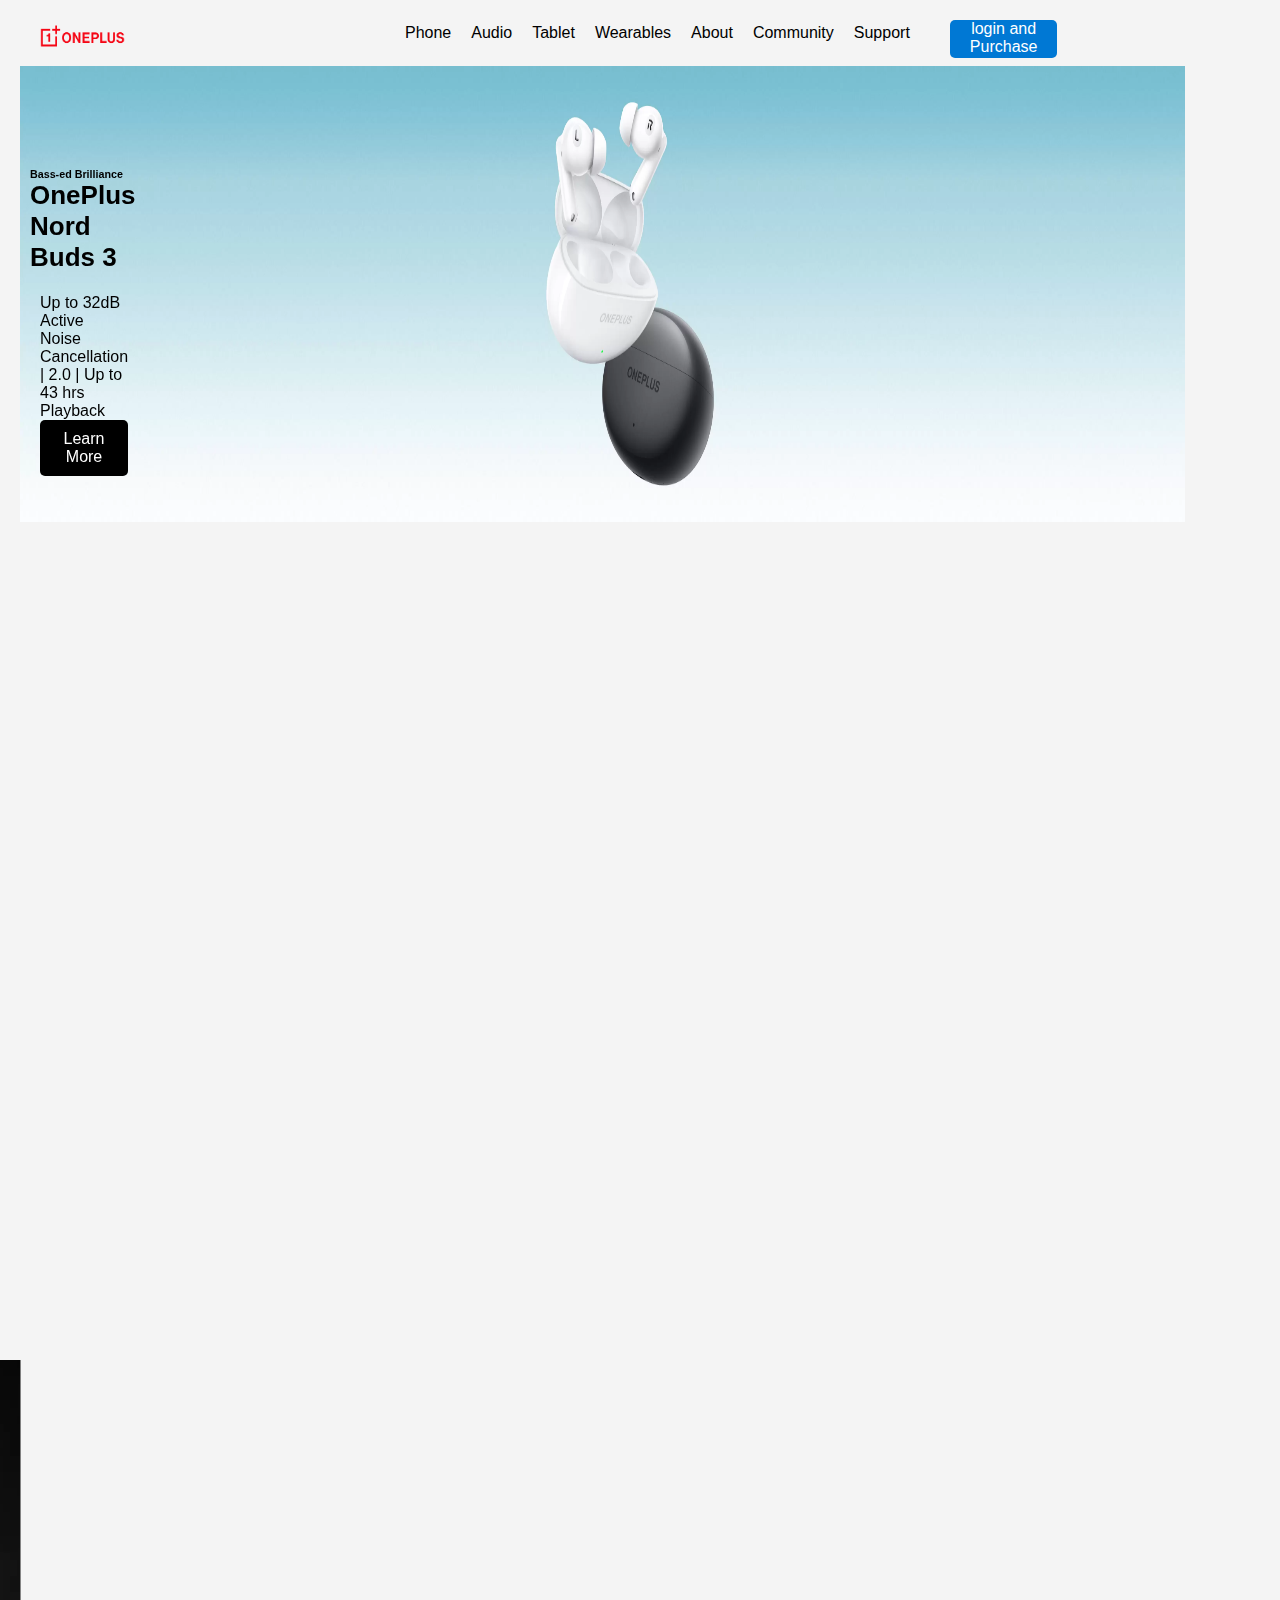
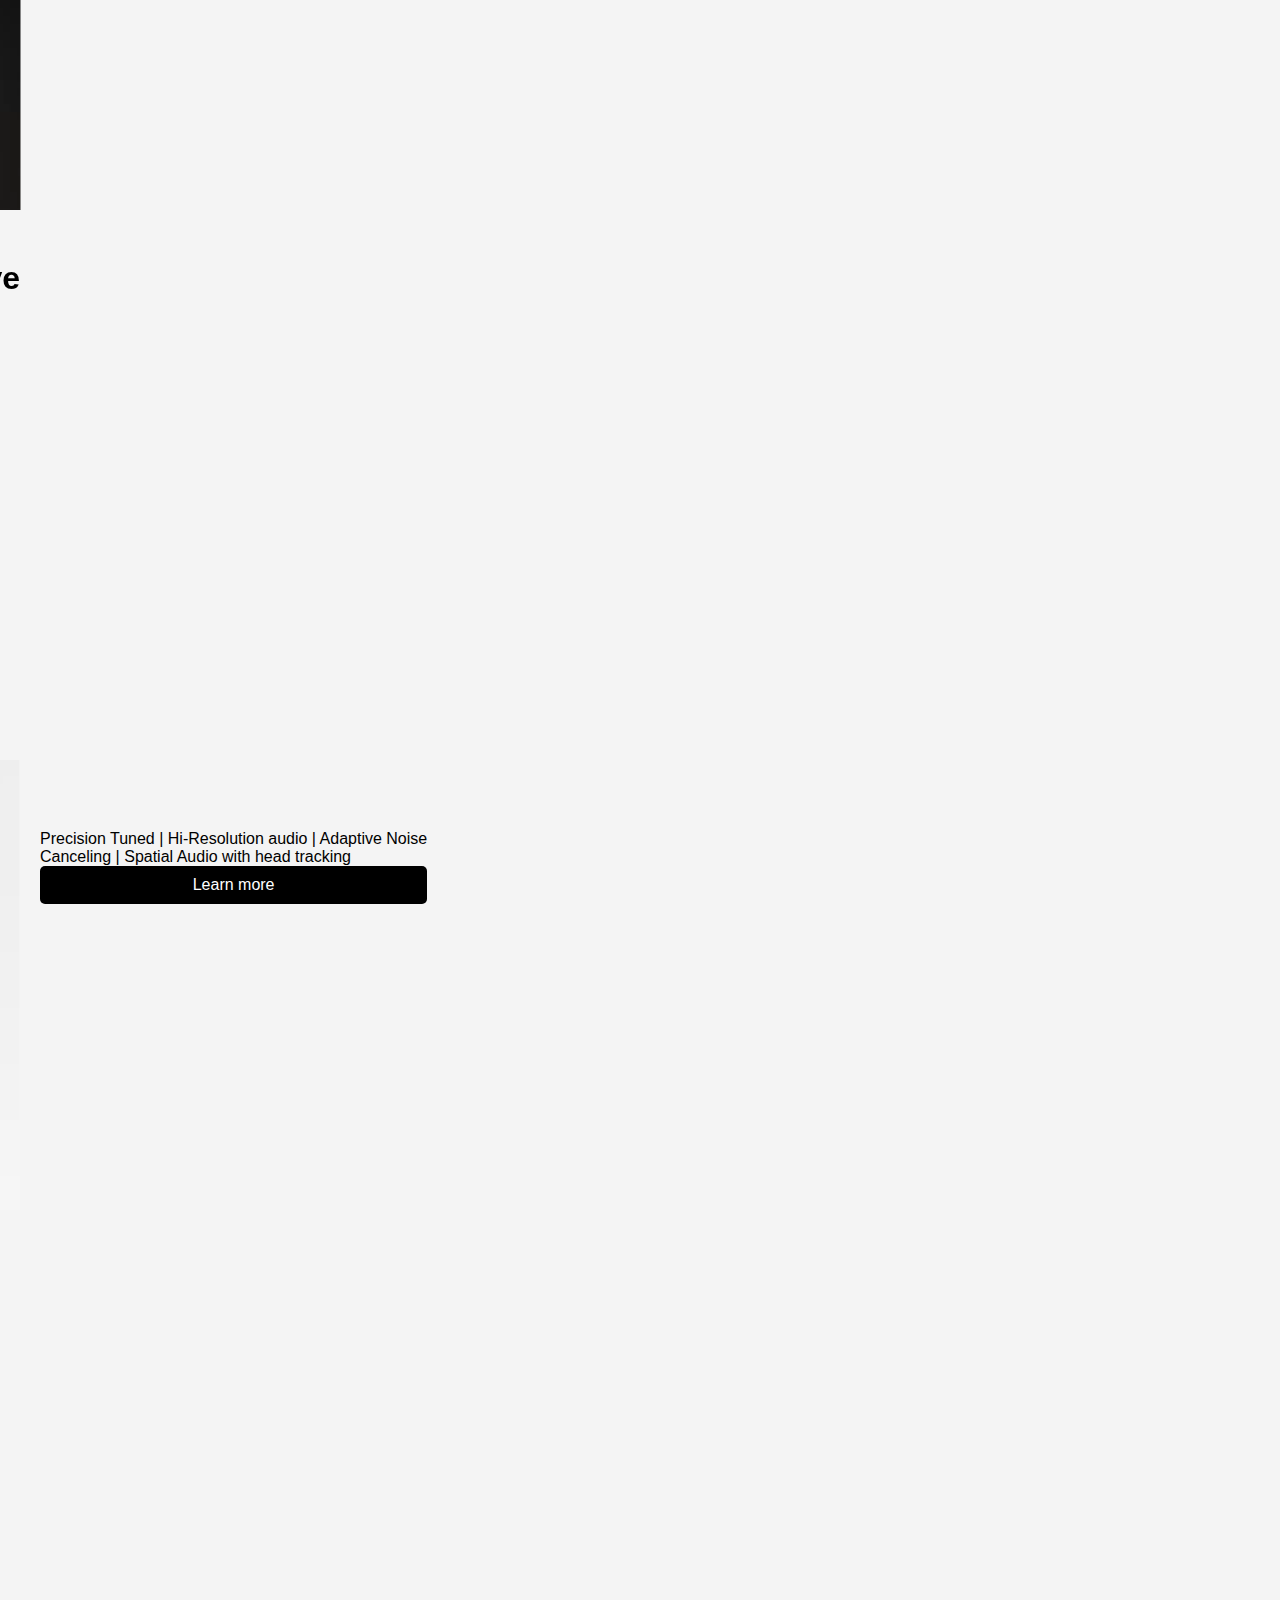
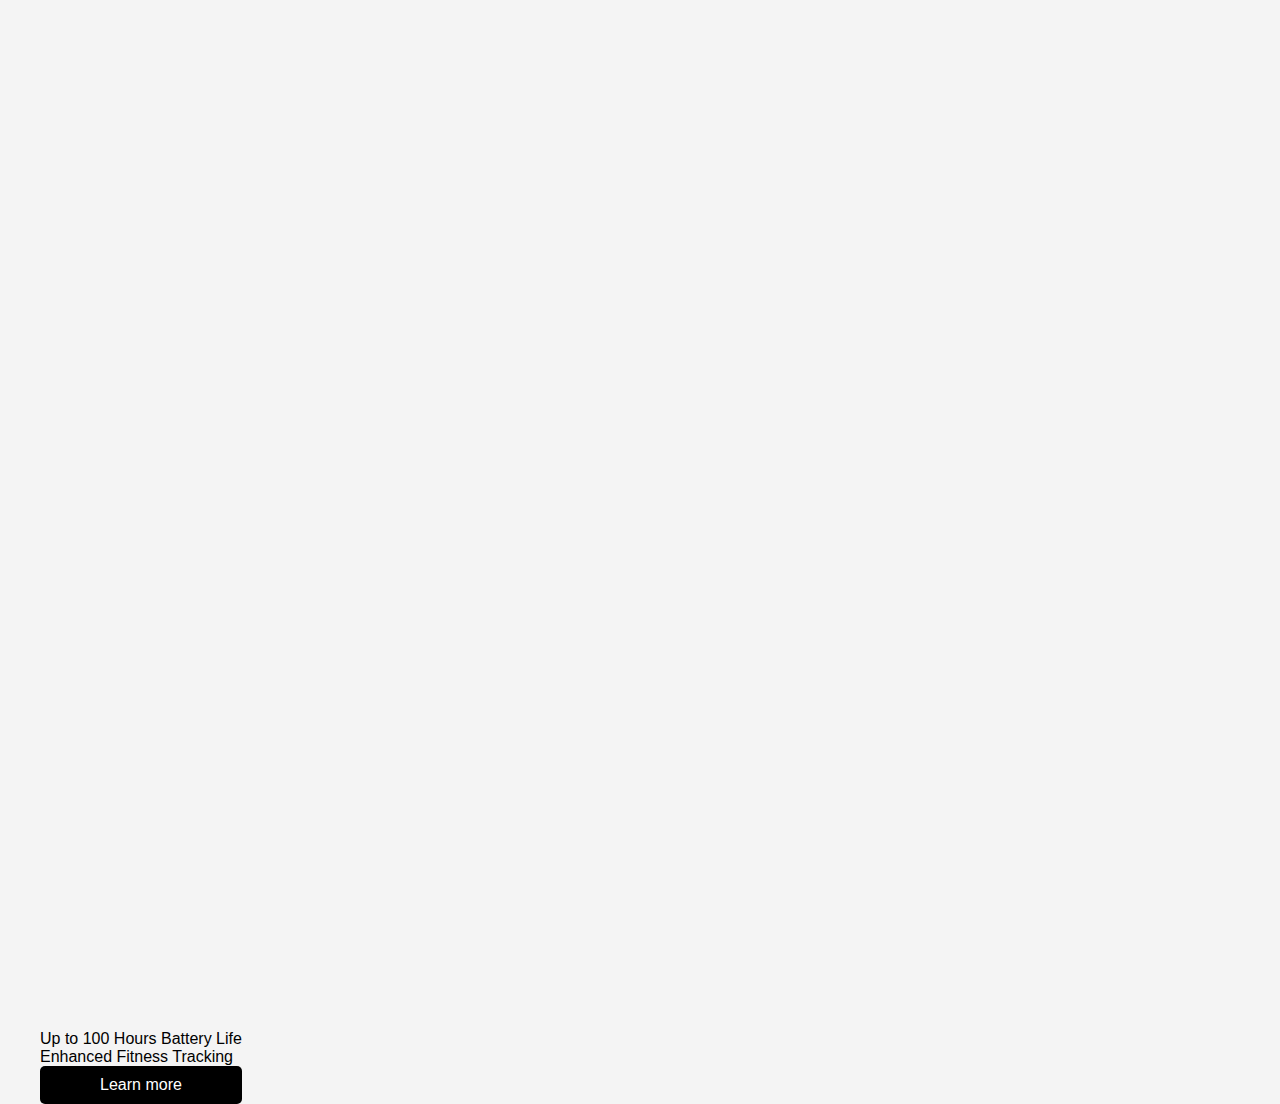
<file: onePlus/index.html>
<!DOCTYPE html>
<html lang="en">
<head>
    <meta charset="UTF-8">
    <meta name="viewport" content="width=device-width, initial-scale=1.0">
    <title>Document</title>
    <link rel="stylesheet" href="index.css">
    <link rel="stylesheet" href="https://unpkg.com/aos@next/dist/aos.css" />
</head>
<body>
    <div class="navbar">
        <div class="logo"><img src="OnePlus-Logo.png" alt=""></div>
        <div class="nav-text1">Phone</div>
        <div class="nav-text2">Audio</div>
        <div class="nav-text3">Tablet</div>
        <div class="nav-text4">Wearables</div>
        <div class="nav-text5">About</div>
        <div class="nav-text6">Community</div>
        <div class="nav-text7">Support</div>
        <div class="login">
            <button class="login" onclick="dataform()">login and Purchase</button>
        </div>
    </div>
    <div class="hero-sec1" data-aos="fade-right">
        <div class="hero-img1">
            <img src="KV_pc2.png" alt="">
        </div>
        <div class="hero-img1-text">
            <h6>Bass-ed Brilliance</h6>
            <p>OnePlus Nord Buds 3</p>
        </div>
        <div class="hero-bottom">
            <div class="learnmore">
                <p>Up to 32dB Active Noise Cancellation | 2.0 | Up to 43 hrs Playback</p>
                <button class="button">Learn More</button>
            </div>
        </div>
    </div>
<div class="hero-sec2" data-aos="fade-left">
    <div class="hero-img2"><img src="KV_pc_6000x1280.png" alt=""></div>
    <div class="hero-img2-text">
        <h6>Absurdly Good</h6>
        <h6>Powered by OnePlus Intelligence and AI</h6>
        <p>OnePlus Nord 4</p>
    </div>
    <div class="hero-button1">
        <div class="learnmore1"><p>Metal Unibody Design | Latest 2024 </p>
        <p>Snapdragon | 6-Year Fluency</p>
        <button class="button1"> Learn more </button></div>
</div>
</div>

<div class="hero-img3-text" data-aos="slide-right">
    <div>
    <h6>Perfection at Play</h6>
    <p>Oneplus<p>
    <p>Buds Pro 3</p></div>
    <div class="right-img"><img src="big-card-pc.png" alt=""></div>
</div>
<div class="hero-button2">
    <div class="learnmore2"><p>Precision Tuned | Hi-Resolution audio | Adaptive Noise</p>
    <p>Canceling | Spatial Audio with head tracking</p>
    <button class="button2"> Learn more </button>
</div>


<div class="hero-img4-text" data-aos="slide-right">
    <div>
        <h1>it's time to move</h1>
        <p>OnePlus Watch</p>
        <p>2R</p></div>
        <div class="right-img"><img src="bigcard-pc2.png" alt=""></div>
</div>
<div class="hero-button3">
    <div class="learnmore3"><p>Up to 100 Hours Battery Life</p>
    <p>Enhanced Fitness Tracking</p>
    <button class="button3"> Learn more </button>
</div>
</div>

<div class="hero-img5-text" data-aos="slide-right">
        <div class="right-img"><img src="bigcard-pc (1).png" alt=""></div>
        <div class>
            <h1>it's time to move</h1>
            <p>OnePlus Watch</p>
            <p>2R</p></div>
</div>
<div class="hero-button4">
    <div class="learnmore4"><p>Up to 100 Hours Battery Life</p>
    <p>Enhanced Fitness Tracking</p>
    <button class="button4"> Learn more </button>
</div>
</div>
<div class="matrix">
    <div class="row1">
    <div class="box1" data-aos="fade-left">
        <img src="SecondaryBanner_OnePlusNord4Lite5G_Desktop.png" alt="" >
        <div class="uppertext"> 
            <p class="txt">Absurdly Entertaining</p>
            <h1 class="txt">OnePlus Nord CE4 Lite 5G</h1>
            <p class="txt">5,500 mAh Battery | 80W SUPERVOOC</p>
            <p class="txt">120 Hz AMOLED Display | Aqua Touch</p>
        </div>
    </div>
    <div class="box2" data-aos="fade-right">
        <img src="SecondaryBanner_OnePlusNordBuds3_Desktop.png" alt="">
        <p class="txt">Absurdly Entertaining</p>
            <h1 class="txt">OnePlus Nord CE4 Lite 5G</h1>
            <p class="txt">5,500 mAh Battery | 80W SUPERVOOC</p>
            <p class="txt">120 Hz AMOLED Display | Aqua Touch</p></div>
    </div>
    <div class="row2">
    <div class="box3" data-aos="fade-left">
        <img src="SecondaryBanner_OnePlusPad2_Desktop.png" alt="">
        <p class="txt">Absurdly Entertaining</p>
            <h1 class="txt">OnePlus Nord CE4 Lite 5G</h1>
            <p class="txt">5,500 mAh Battery | 80W SUPERVOOC</p>
            <p class="txt">120 Hz AMOLED Display | Aqua Touch</p></div>
    <div class="box4" data-aos="fade-right">
        <img src="SecondaryBanner_OnePlusWatch2R_Desktop.png" alt="">
        <p class="txt">Absurdly Entertaining</p>
        <h1 class="txt">OnePlus Nord CE4 Lite 5G</h1>
        <p class="txt">5,500 mAh Battery | 80W SUPERVOOC</p>
        <p class="txt">120 Hz AMOLED Display | Aqua Touch</p></div>
    </div>
</div>
<script src="index.js"></script>
<script src="https://unpkg.com/aos@next/dist/aos.js"></script>
<script>
  AOS.init({
    offset: 600
  });
</script>

</body>
</html>
</file>
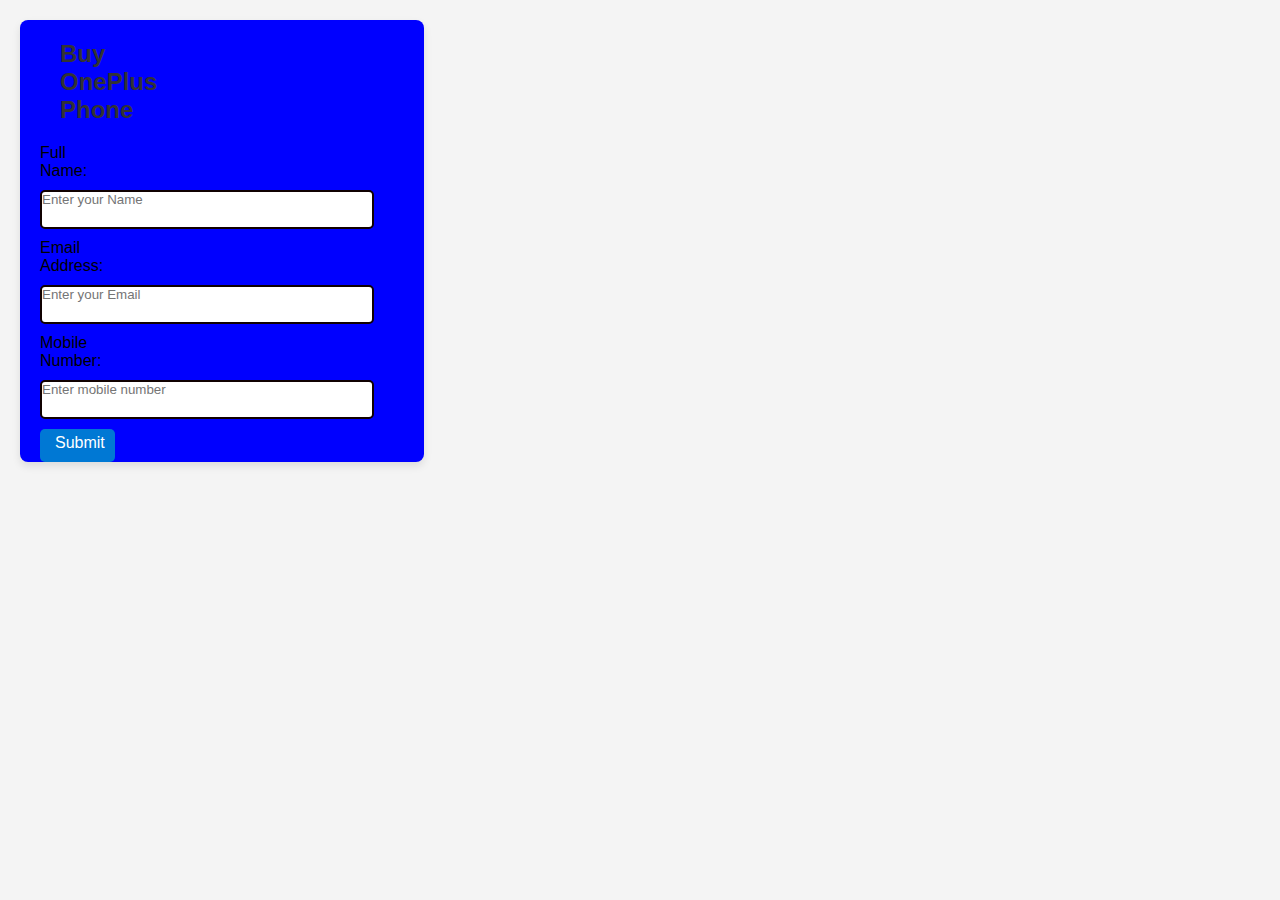
<file: onePlus/form html.html>
<!DOCTYPE html>
<html lang="en">

<head>
    <meta charset="UTF-8">
    <meta name="viewport" content="width=device-width, initial-scale=1.0">
    <title>OnePlus Phone Purchase</title>
    <link rel="stylesheet" href="index.css">
</head>

<body>
    <div class="form-container">
        <h2>Buy OnePlus Phone</h2>
        <form id="purchase-form" action="index.html">
            <label for="name">Full Name:</label>
            <input type="text" id="name" name="name" placeholder="Enter your Name" required>

            <label for="email">Email Address:</label>
            <input type="email" id="email" name="email" placeholder="Enter your Email" required>

            <label for="mobile">Mobile Number:</label>
            <input type="tel" id="mobile" name="mobile" placeholder="Enter mobile number" required>
            <button type="submit">Submit</button>
        </form>
        <div id="message" class="message"></div>
        <p id="shivam"></p>
    </div>
    <script>
        document.getElementById('purchase-form').addEventListener('submit', function (event) {
            event.preventDefault();
            const name = document.getElementById('name').value;
            const email = document.getElementById('email').value;
            const mobile = document.getElementById('mobile').value;
            const userData = { name, email, mobile };
            localStorage.setItem('user', JSON.stringify(userData));
            if (!name || !email || !mobile) {
                alert('Please fill out all fields!');
            }
            setTimeout(() => {
                // console.log(444);
                window.location.href = "index.html"
            }, 4000)

            var cnt = 3;
            var hello = document.getElementById('shivam');
            var hlo = setTimeout(() => {
                cnt--
                if (cnt > 0) {
                    hello.textContent = `redirecting in ${cnt}`;
                    console.log(cnt);
                }
                else{
                    clearInterval(hlo);
                }
            }, 1000);


            // alert('Form data saved successfully!');
            this.reset();
        });

    </script>
</body>

</html>
</file>
<file: onePlus/index.css>
*{
    margin: 0px;
    padding: 0px;
}
body{
    width: 0;
}
.logo{
    img{
        height: 52px;
        width: 85px;
    }
    margin-left: 20px;
    margin-top: -10px;   
}
.navbar{
    display: flex;
    font-family: 'Segoe UI', Tahoma, Geneva, Verdana, sans-serif;
    gap: 20px;
}
.nav-text1{
    margin-left: 260px;
    margin-top: 4px;
}
.nav-text2{
    margin-top: 4px;
}
.nav-text3{
    margin-top: 4px;
}
.nav-text4{
    margin-top: 4px;
}
.nav-text5{
    margin-top: 4px;
}
.nav-text6{
    margin-top: 4px;
}
.nav-text7{
    margin-top: 4px;
}
.hero-img1{
    img{
        height: 456px;
        width: 1165px;
    }
}
.hero-img1-text{
    position: absolute;
    top: 20%;
    padding: 10px;
}
.hero-img1-text p{
    font-size: 26px;
    font-weight: 600;
    font-family: 'Segoe UI', Tahoma, Geneva, Verdana, sans-serif;
}
.hero-img2{
    img{
        height: 450px; ;
        width: 1165px; ;
    }
}
.profile{
    img{
        height:46.77px ;
        width: 46.77px;
    }
}
.button{
    background-color: black;
    color: white;
    padding-left: 20px;
    padding-right: 20px;
    padding-top: 10px;
    padding-bottom: 10px;
}
.hero-bottom{
    display: flex;
    justify-content: space-between;
}
.learnmore{
    margin-left: 20px;
    position: absolute;
    bottom: 50px;
}
.hero-img2-text{
    position: absolute;
    top: 90%;
    padding-left: 10px;
    padding-top: 90px;
}
.hero-img2-text p{
    font-size: 26px;
    font-weight: 600;
    font-family: 'Segoe UI', Tahoma, Geneva, Verdana, sans-serif;
}
.button1{
    background-color: black;
    color: white;
    padding-left: 20px;
    padding-right: 20px;
    padding-top: 10px;
    padding-bottom: 10px;
}
.hero-button1{
    display: flex;
    justify-content: space-between;
}
.learnmore1{
    margin-left: 20px;
    position: absolute;
    bottom: 50px;
    top: 165vh;
}
.button2{
    background-color: black;
    color: white;
    padding-left: 20px;
    padding-right: 20px;
    padding-top: 10px;
    padding-bottom: 10px;
}
.hero-button2{
    display: flex;
    justify-content: space-between;
}
.learnmore2{
    margin-left: 20px;
    position: absolute;
    bottom: 50px;
    top: 270vh;
}
.right-img{
    img{
        height: 450px;
        width: 734.28px;
    }
}
.hero-img3-text{
    position: absolute;
    top: 90%;
    padding-left: 10px;
    padding-top: 550px;
    display: flex;
    gap: 20vw;
}
.hero-img3-text p{
    font-size: 26px;
    font-weight: 600;
    font-family: 'Segoe UI', Tahoma, Geneva, Verdana, sans-serif;
}
.hero-img4-text{
    position: absolute;
    top: 90%;
    padding-left: 10px;
    padding-top: 1550px;
    display: flex;
    gap: 20vw;
}
.hero-img4-text p{
    font-size: 26px;
    font-weight: 600;
    font-family: 'Segoe UI', Tahoma, Geneva, Verdana, sans-serif;
}
.hero-button3{
    display: flex;
    justify-content: space-between;
}

.button3{
    background-color: black;
    color: white;
    padding-left: 20px;
    padding-right: 20px;
    padding-top: 10px;
    padding-bottom: 10px;
}
.hero-button3{
    display: flex;
    justify-content: space-between;
}
.learnmore3{
    margin-left: 20px;
    position: absolute;
    bottom: 30px;
    top: 470vh;
}
.hero-img5-text{
    position: absolute;
    top: 90%;
    padding-left: 10px;
    padding-top: 1050px;
    display: flex;
    
}
.hero-img5-text p{
    font-size: 26px;
    font-weight: 600;
    font-family: 'Segoe UI', Tahoma, Geneva, Verdana, sans-serif;
}
.hero-button4{
    display: flex;
    justify-content: space-between;
}

.button4{
    background-color: black;
    color: white;
    padding-left: 20px;
    padding-right: 20px;
    padding-top: 10px;
    padding-bottom: 10px;
}
.learnmore4{
    margin-left: 150vh;
    position: absolute;
    bottom: 20px;
    top: 370vh;
}
.login{
    padding: 0px 20px 2px 20px;
}
.box1{
    img{
        height: 300px;
        width: 500px;
        margin-top: 1514px;}
}
.box1{
position: relative;
width: 100%;
height: 100%;
padding: 32px;
box-sizing: border-box;
}
.box2{
    img{
        height: 300px;
        width: 500px;
        margin-top: 1514px;
    }
}
.box2{
background-color: F8F8F8;
position: relative;
width: 100%;
height: 100%;
padding: 32px;
box-sizing: border-box;
}
.box3{
    img{
        height: 300px;
        width: 500px;
    }
}
.box3{
position: relative;
width: 100%;
height: 100%;
padding: 32px;
box-sizing: border-box;
background-color: #f8f8f8;
}
.box4{
    img{
        height: 300px;
        width: 500px;
    }
}
.box4{
position: relative;
width: 100%;
height: 100%;
padding: 32px;
box-sizing: border-box;
background-color: #f8f8f8;
}
.row1{
    display: flex;
}
.row2{
    display: flex;
}
.txt{
    text-align: center;
}
.uppertext{
    margin-bottom: 100px;
}
.animate-visible {
    opacity: 1;
    transform: translateY(0);
}

.matrix .row1, .matrix .row2 {
    display: flex;
    justify-content: space-between;
    gap: 20px;
    margin-top: 50px;
}
/* ---------------------- a form for user------------------------*/
body {
    font-family: Arial, sans-serif;
    margin: 0;
    padding: 20px;
    background-color: #f4f4f4;
}
.form-container {
    background-color: blue;
    padding: 0px 30vw 0px 20px;
    border-radius: 8px;
    box-shadow: 0px 4px 8px rgba(0, 0, 0, 0.1);
    max-width: 400px;
    margin: 0 auto;
}
h2 {
    text-align: center;
    color: #333;
    padding: 20px;
}
input[type="text"], input[type="email"], input[type="tel"] {
    width: 130px;
    padding: 0px 200px 20px 0px;
    margin: 10px 0;
    border-radius: 5px;
    border: 2px solid #100101;
    color: black;
    height: 15px;
}
button {
    width: 100%;
    padding: 5px 60px 10px 15px;
    background-color: #0078d4;
    color: white;
    border: none;
    border-radius: 5px;
    cursor: pointer;
    font-size: 16px;
}
button:hover {
    background-color: #005fa3;
}
.message {
    text-align: center;
    font-size: 18px;
    margin-top: 20px;
}
.placeholder{
    color: red;
    height: 550px;
}
/* -------------------------------------- */
</file>
